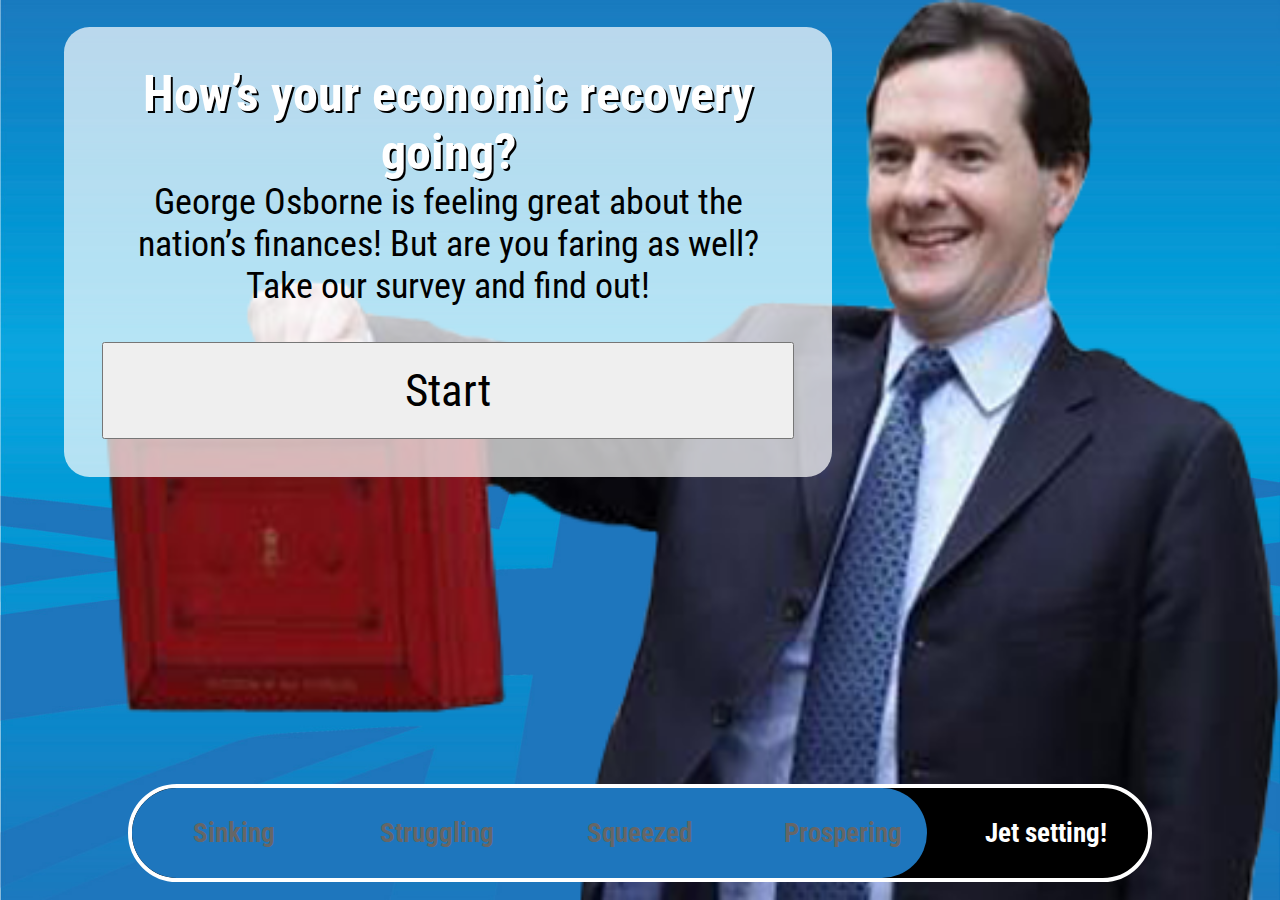
<file: index.html>
<!DOCTYPE html>
<html>
<head>
<meta http-equiv="Content-Type" content="text/html; charset=utf-8">
<title>How's your economic recovery going?</title>
<meta name="description" content="George Osborne is feeling great about the nation's finances! But are you faring as well? Take our survey and find out!">

<meta property="og:title" content="How's your economic recovery going?" />
<meta property="og:url" content="http://www.whatrecovery.co.uk/" />
<meta property="og:image" content="http://www.whatrecovery.co.uk/i/screenshot.jpg" />

<script type='text/javascript'>var _sf_startpt=(new Date()).getTime()</script>
<link href='http://fonts.googleapis.com/css?family=Roboto+Condensed:400,700' rel='stylesheet' type='text/css'>
<script src="//ajax.googleapis.com/ajax/libs/jquery/1.10.2/jquery.min.js"></script>
<meta name="viewport" content="width=960, user-scalable=false">
<link rel="shortcut icon" href="favicon.ico" />
<script src="fastclick.js"></script>
<script src="script.js"></script>
<link rel="stylesheet" href="style.css">
</head>

<body>

<!--
  Code / design / concepts all massively stolen
  from the wonderful usvsth3m.com
-->

<div id="george"></div>

<div class="panel show">

  <div id="intro" class="box">
    <div class="contents">
      <h1>How&rsquo;s your economic recovery going?</h1>
      <p>
        George Osborne is feeling great about the nation’s finances!
        But are you faring as well? Take our survey and find out!
      </p>

      <button id="go" onClick="startGame()">Start</button>
    </div>
  </div>
</div>

<div class="panel" id="feedback">
  <div class="box">
    <div class="contents">
      <p></p>

      <button id="go" onClick="loadQuestion()">Next question</button>
    </div>
  </div>
</div>

<div class="panel" id="questions">
  <div id="question-number">Question <span id="qid">1</span> of <span id="qtotal">10</span></div>
  <div id="question">
    <p><span id="question-text">asdf</span></p>
  </div>

  <div class="buttons answer_buttons"></div>

</div>

<div class="panel" id="results">

  <div id="result-box">
    The results are in! You are
    <span id="result">RESULT</span>
  </div>

  <div class="buttons">
    <button id="go" class="three" onClick="restartGame()">Try again</button><button id="go" class="three" onClick="tweet()">Tweet your result</button><button id="go" class="three" onClick="facebook()">Share on Facebook</button>
  </div>

  <div id="credits">thanks to <a href="http://www.usvsth3m.com">usvsth3m.com</a><br>for design inspiration</div>

</div>

<div id="thermo">

  <div id="grade-bar">

  </div>

  <div id="grades">

    <div class="grade">Sinking</div><div class="grade">Struggling</div><div class="grade">Squeezed</div><div class="grade">Prospering</div><div class="grade">Jet setting!</div>

  </div>

</div>

<div id="fb-root"></div>
<script>
  window.fbAsyncInit = function() {
    FB.init({
      appId      : '108561872516692',
      status     : true,
      xfbml      : true
    });
  };

  (function(d, s, id){
     var js, fjs = d.getElementsByTagName(s)[0];
     if (d.getElementById(id)) {return;}
     js = d.createElement(s); js.id = id;
     js.src = "//connect.facebook.net/en_US/all.js";
     fjs.parentNode.insertBefore(js, fjs);
   }(document, 'script', 'facebook-jssdk'));
</script>

<!-- Google Analytics -->
<script type="text/javascript">
  var _gaq = _gaq || [];
  _gaq.push(['_setAccount', 'UA-49122711-1']);
  _gaq.push(['_trackPageview']);
  (function() {
    var ga = document.createElement('script'); ga.type = 'text/javascript'; ga.async = true;
    ga.src = ('https:' == document.location.protocol ? 'https://ssl' : 'http://www') + '.google-analytics.com/ga.js';
    var s = document.getElementsByTagName('script')[0]; s.parentNode.insertBefore(ga, s);
  })();
</script>

</body>

</html>
</file>
<file: style.css>
/* http://meyerweb.com/eric/tools/css/reset/
   v2.0 | 20110126
   License: none (public domain)
*/

html, body, div, span, applet, object, iframe,
h1, h2, h3, h4, h5, h6, p, blockquote, pre,
a, abbr, acronym, address, big, cite, code,
del, dfn, em, img, ins, kbd, q, s, samp,
small, strike, strong, sub, sup, tt, var,
b, u, i, center,
dl, dt, dd, ol, ul, li,
fieldset, form, label, legend,
table, caption, tbody, tfoot, thead, tr, th, td,
article, aside, canvas, details, embed,
figure, figcaption, footer, header, hgroup,
menu, nav, output, ruby, section, summary,
time, mark, audio, video {
  margin: 0;
  padding: 0;
  border: 0;
  font-size: 100%;
  font: inherit;
  vertical-align: baseline;
}
/* HTML5 display-role reset for older browsers */
article, aside, details, figcaption, figure,
footer, header, hgroup, menu, nav, section {
  display: block;
}

* { -webkit-font-size-adjust: none; }
html { height: 100%; width: 100%; background: #000 url(i/bg.jpg) center center no-repeat; background-size: cover; background-attachment: fixed; }
body { font-family: 'Roboto Condensed'; font-size: 24px; font-size: 4vw; font-size: 4vmin; height: 100%; width: 100%; overflow: hidden; }
.panel { width: 100%; height: 100%; position: absolute; top: 0; left: 0; display: none; }
.show { display: block; }
.box { display: table; position: absolute; left: 5%; top: 3%; vertical-align: middle; bottom: 30%; width: 60%; background-color: rgba(255,255,255,0.7); border-radius: 2vw; }
.contents { text-align: center; display: table-cell; height: 100%; width: 100%; vertical-align: middle; padding: 5%; }
.contents button { margin-top: 5%; }
.contents img { width: 50%; }
#thermo { position: absolute; bottom: 2%; height: 10%; left: 10%; right: 10%; background-color: #000; border: 4px solid #fff; border-radius: 1000px; text-align: center;  }
#grades { position: absolute; display: table; table-layout: fixed; width: 100%; height: 100%; }
#grade-bar { display: block; width: 0%; height: 100%; position: absolute; background: #1E76BD; position: absolute; top: 0; left: 0; border-radius: 1000px; }
.grade { display: table-cell; text-align: center; vertical-align: middle; color: #666; font-weight: bold; font-size: 3vw; font-size: 3vmin; }
.yes { color: #fff; text-shadow: 1px 1px #000; }


h1 { font-size:50px; font-weight: bold; }
#george { width:100%; height: 100%; background: url(i/briefcase.png) right bottom no-repeat; background-size: auto 100%; position: absolute; }
.buttons { position: absolute; top: 55%; bottom: 30%; left: 10%; right: 10%; }

button { width: 100%; padding: 20px 0; font: 5vmin 'Roboto Condensed'; }

button.three { width: 33.3%; }

  h1, #questions { color: #fff; text-shadow: 2px 2px #000; }
  #question-number { position: absolute; text-align: center; top: 12%; width: 100%;  }
  /*#feedback { background-color: white; border: 3px black solid; border-radius: 20px; padding: 20px; float: left; margin: 0 0 0 450px; display: none; }*/
  #question { position: absolute; left: 15%; right: 15%; top:15%; bottom: 50%; text-align: center; font-size: 48px; font-size: 8vw; font-size: 8vmin; font-weight: bold; }
  #question p { display: table; height: 100%; width: 100%; }
  #question p span { display: table-cell; text-align: center; vertical-align: middle; }

  #result-box { position: absolute; top: 10%; bottom: 50%; width: 100%; color: #fff; text-shadow: 1px 1px #000; text-align: center; font-weight: bold; }
  #result { display: block; background-color: #fff; background-color: rgba(255,255,255,0.8); border-radius: 1000px; width: 80%; color: #ff7f00; text-shadow: 1px 1px #000; padding: 0.5% 0; margin: 0.5% auto; font-size: 13vh; border: 5px solid #000; }

  #results button { font-weight: bold; font-size: 24px; font-size: 2.5vw; line-height: 3vw; font-weight: normal; }

@media screen and (max-width: 960px) {
  .box { left: 10%; width: 80%; }
}

#credits {
  position: absolute; left: 2%; top: 100%; font-size: 2vw; font-size: 2vmin;
}

body:after{
    display:none;
    content: url(i/happy1.png) url(i/happy2.png) url(i/happy3.png) url(i/sad1.png) url(i/sad2.png) url(i/sad3.png) url(i/sad4.png) url(i/sad5.png) url(i/sad6.png);
}
</file>
